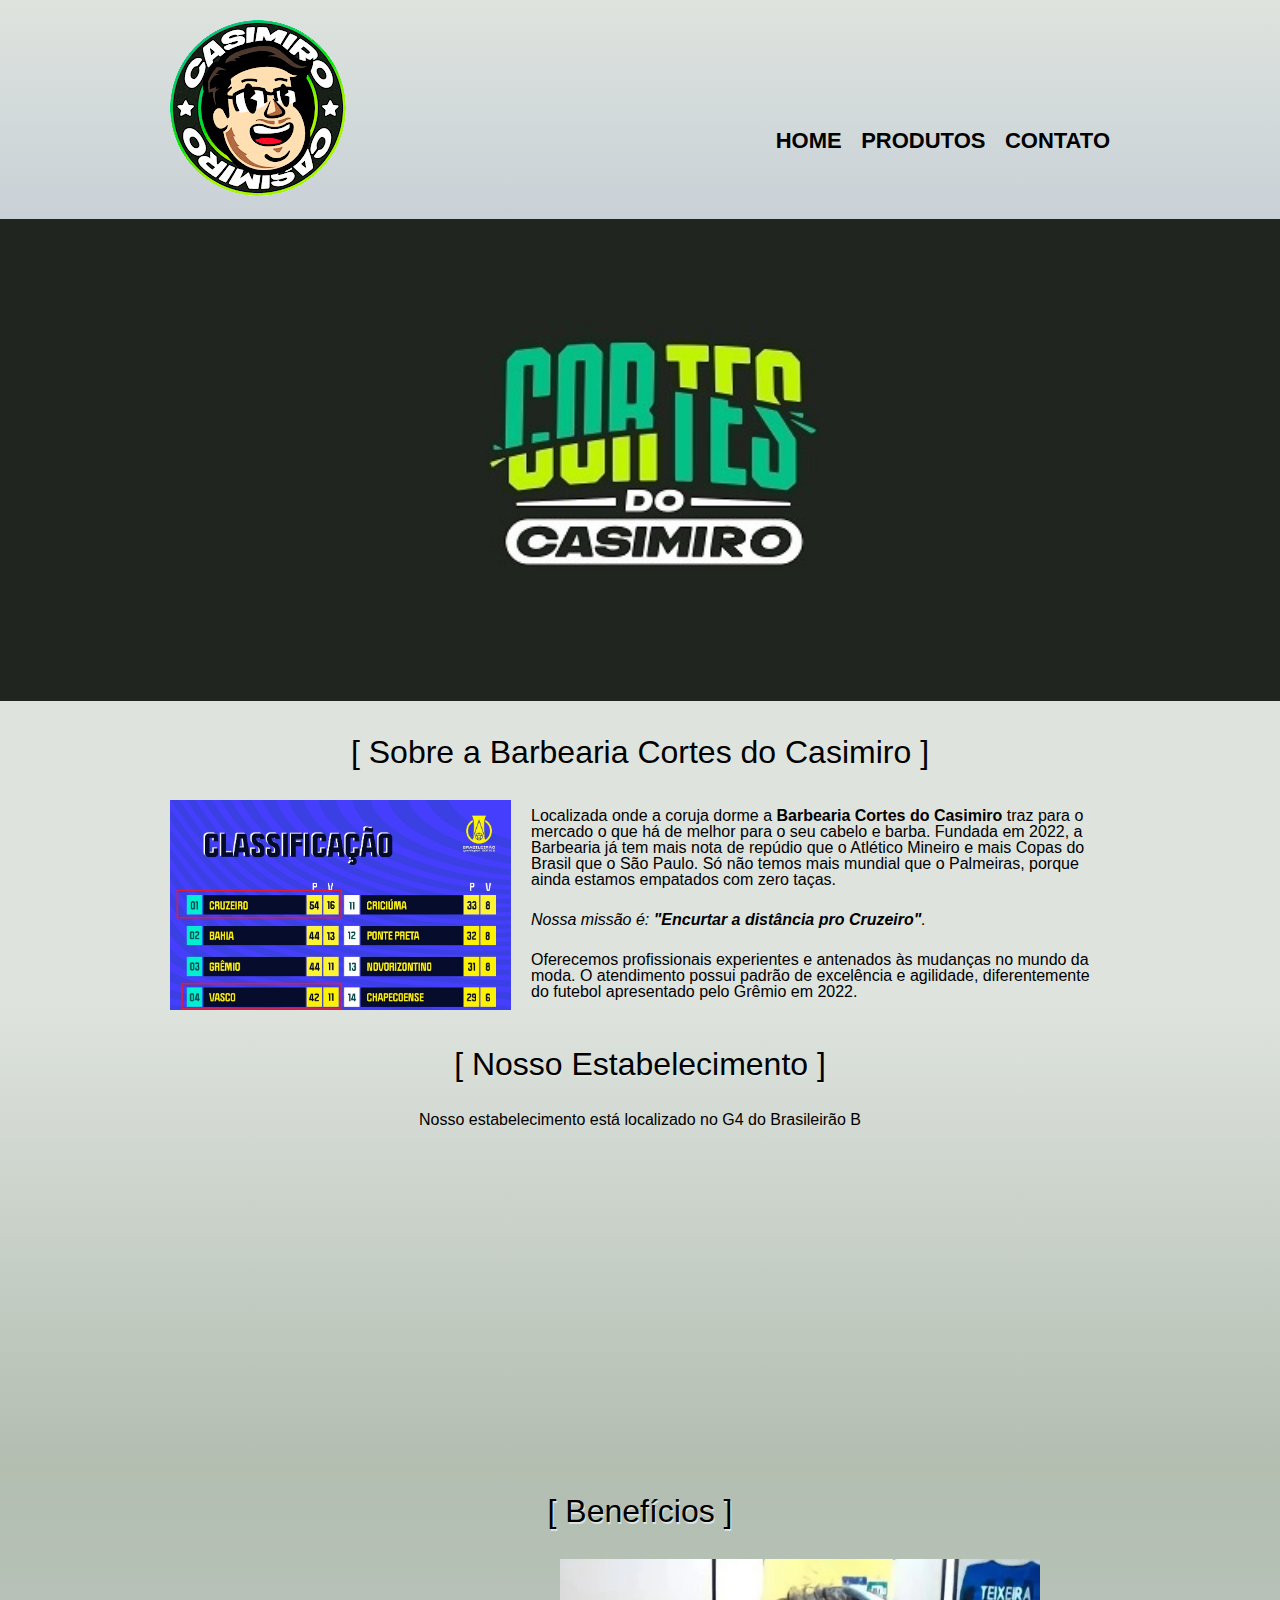
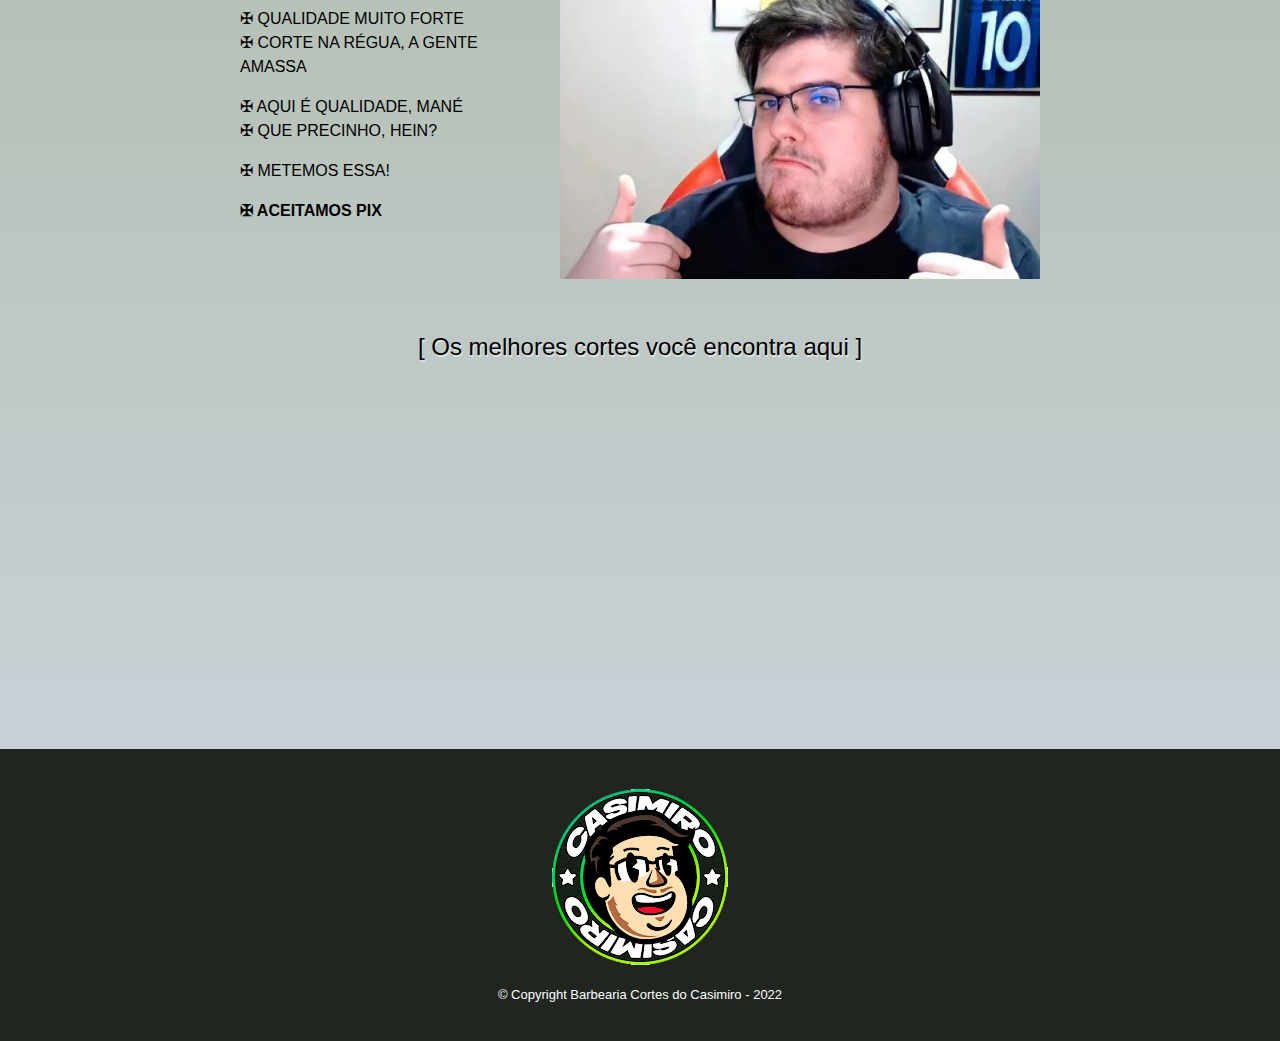
<file: BarbeariaCazé/index.html>
<!DOCTYPE html>
<html lang="pt-br">
	<head>
		<meta charset="UTF-8">
		<title>Barbearia Cortes do Casimiro</title>
		<meta name="viewport" content="width=device-width">
		<link rel="stylesheet" href="reset.css">
		<link rel="stylesheet" href="style.css">
	</head>

	<body>
		<header>
			<div class="caixa">
				<h1><img src="logo-branco.png"></h1>
				<nav>
					<ul>
						<li><a href="index.html">Home</a></li>
						<li><a href="produtos.html">Produtos</a></li>
						<li><a href="contato.html">Contato</a></li>
					</ul>
				</nav>
			</div>
		</header>

		<img class="banner" src="banner.jpg">
		<main>

			<section class="principal">
				<h2 class="titulo-principal">Sobre a Barbearia Cortes do Casimiro</h2>
				
				<img class="utensilios" src = "utensilios.jpg" alt="Classificação Campeonato Brasileiro Série B 2022">
				<p>Localizada onde a coruja dorme a <strong>Barbearia Cortes do Casimiro</strong> traz para o mercado o que há de melhor para o seu cabelo e barba. Fundada em 2022, a Barbearia já tem mais nota de repúdio que o Atlético Mineiro e mais Copas do Brasil que o São Paulo. Só não temos mais mundial que o Palmeiras, porque ainda estamos empatados com zero taças.</p>
				<p id="missao"><em>Nossa missão é: <strong>"Encurtar a distância pro Cruzeiro"</strong>.</em></p>

				<p>Oferecemos profissionais experientes e antenados às mudanças no mundo da moda. O atendimento possui padrão de excelência e agilidade, diferentemente do futebol apresentado pelo Grêmio em 2022.</p>
			</section>

			<section class="mapa">
				<h3 class="titulo-principal">Nosso Estabelecimento</h3>
				<p>Nosso estabelecimento está localizado no G4 do Brasileirão B</p>
				<div class="mapa-conteudo">
					<iframe src="https://www.google.com/maps/embed?pb=!1m18!1m12!1m3!1d3753.0302295688944!2d-44.166896312750325!3d-19.838673812251777!2m3!1f0!2f0!3f0!3m2!1i1024!2i768!4f13.1!3m3!1m2!1s0xa6ec008565608d%3A0x793e09a2302a49b2!2sR.%20Paufer%20-%20Esmeraldas%2C%20MG!5e0!3m2!1spt-BR!2sbr!4v1661302049002!5m2!1spt-BR!2sbr" width="100%" height="300" style="border:0;" allowfullscreen="" loading="lazy" referrerpolicy="no-referrer-when-downgrade"></iframe>
				</div>
			</section>

			<section class="beneficios">
				<h3 class="titulo-principal">Benefícios</h3>

				<div class="conteudo-beneficios">
					<ul class="lista-beneficios">
						<li class="itens">QUALIDADE MUITO FORTE</li>
						<li class="itens">CORTE NA RÉGUA, A GENTE AMASSA</li>
						<br>
						<li class="itens">AQUI É QUALIDADE, MANÉ</li>
						<li class="itens">QUE PRECINHO, HEIN? </li>
						<br>
						<li class="itens">METEMOS ESSA!</li>
						<br>
						<li class="itens">ACEITAMOS PIX</li>
					</ul>

					<img src="cazé.webp" class="imagem-beneficios">
				</div>

				<section class="video">
					<h2 class="corte-caze"> Os melhores cortes você encontra aqui</h2>
					<div class="video-conteudo">
						<iframe width="560" height="315" src="https://www.youtube.com/embed/fnWZeddIPuM" title="YouTube video player" frameborder="0" allow="accelerometer; autoplay; clipboard-write; encrypted-media; gyroscope; picture-in-picture" allowfullscreen></iframe>
					</div>
				</section>
			</section>
		</main>
			<p></p>
		</div>
		<footer>
			<img src="logo-branco.png">
			<p class="copyright">&copy; Copyright Barbearia Cortes do Casimiro - 2022</p>
		</footer>

	</body>
</html>
</file>
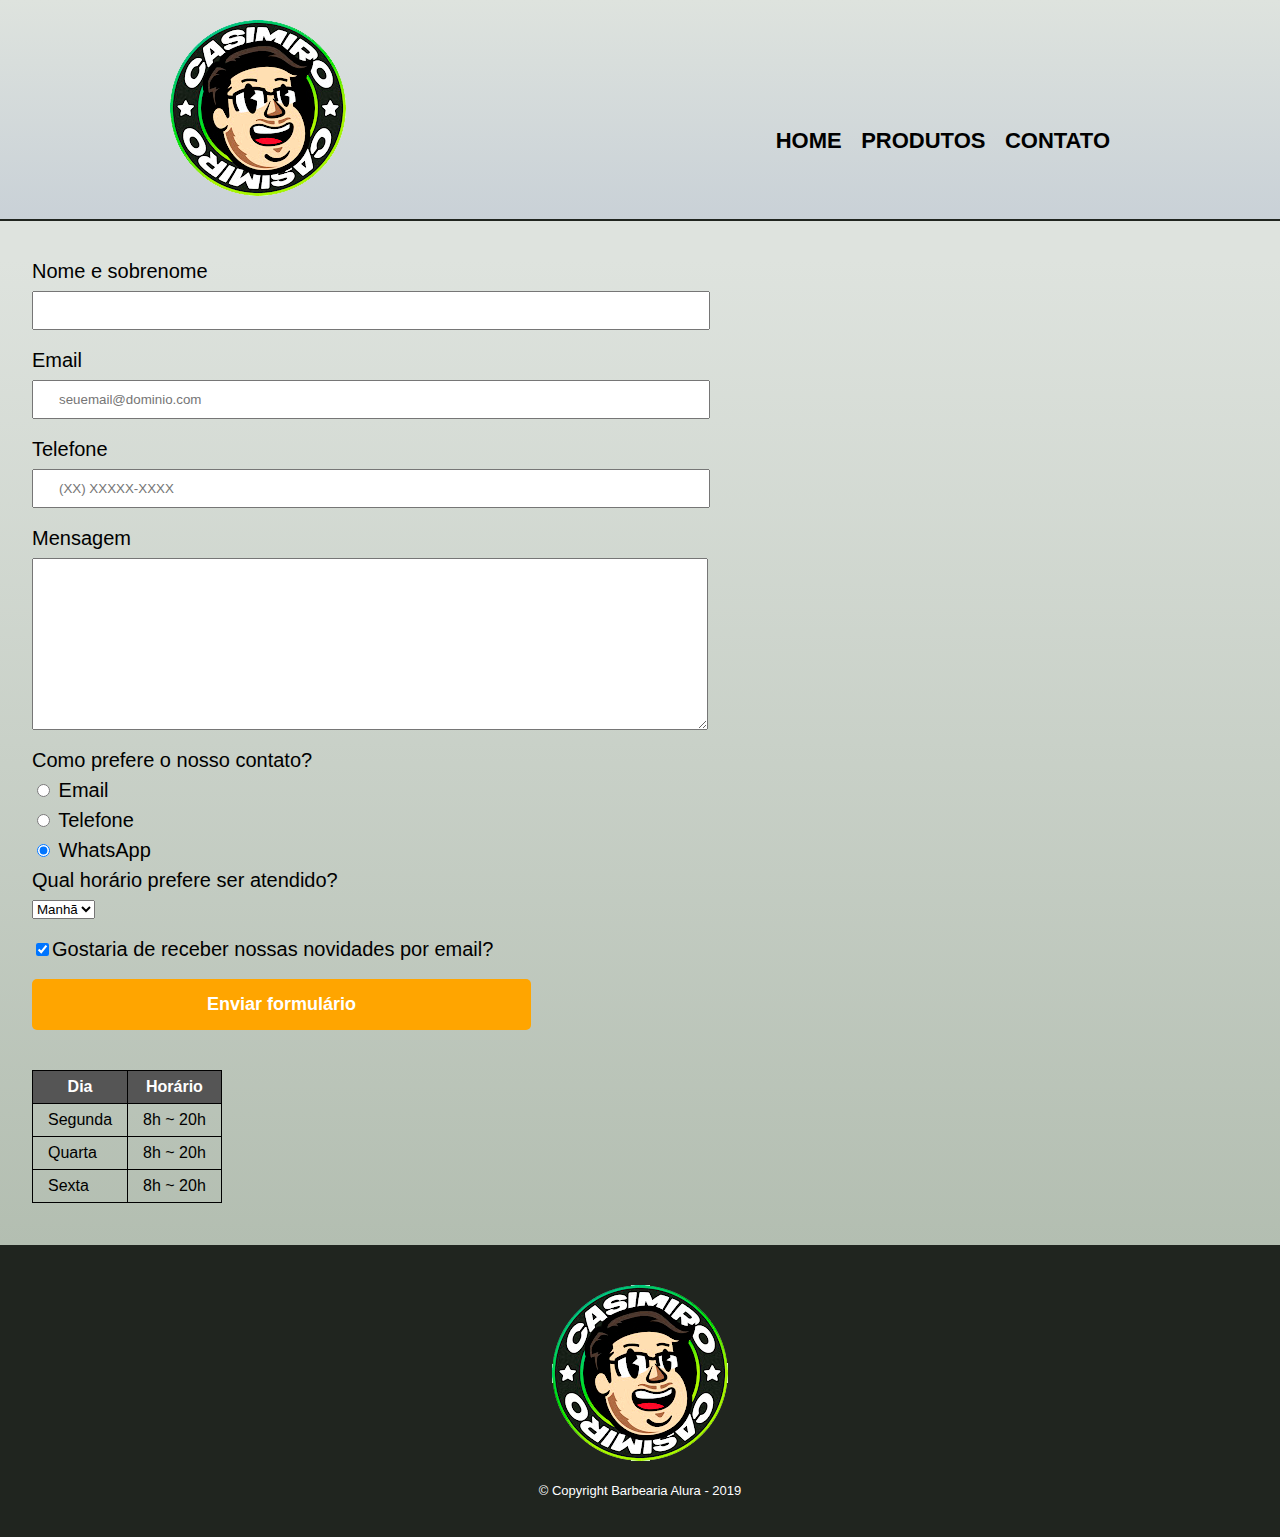
<file: BarbeariaCazé/contato.html>
<!DOCTYPE html>
<html>
	<head>
		<meta charset="UTF-8">
		<title>Contato - Barbearia Alura</title>
		<meta name="viewport" content="width=device-width">
		<link rel="stylesheet" href="reset.css">
		<link rel="stylesheet" href="style.css">
	</head>
	<body>
		<header>
			<div class="caixa">
				<h1><img src="logo-branco.png" alt="Logo da Barbearia Alura"></h1>

				<nav>
					<ul>
						<li><a href="index.html">Home</a></li>
						<li><a href="produtos.html">Produtos</a></li>
						<li><a href="contato.html">Contato</a></li>
					</ul>
				</nav>
			</div>
		</header>

		<main id="contato-pagina">
			<form>
				<label for="nomesobrenome">Nome e sobrenome</label>
				<input type="text" id="nomesobrenome" class="input-padrao" required>

				<label for="email">Email</label>
				<input type="email" id="email" class="input-padrao" required placeholder="seuemail@dominio.com">

				<label for="telefone">Telefone</label>
				<input type="tel" id="telefone" class="input-padrao" required placeholder="(XX) XXXXX-XXXX">

				<label for="mensagem">Mensagem</label>
				<textarea cols="70" rows="10" id="mensagem" class="input-padrao" required></textarea>

				<fieldset>
					<legend>Como prefere o nosso contato?</legend>
					<label for="radio-email"><input type="radio" name="contato" value="email" id="radio-email"> Email</label>
					
					<label for="radio-telefone"><input type="radio" name="contato" value="telefone" id="radio-telefone"> Telefone</label>
					
					<label for="radio-whatsapp"><input type="radio" name="contato" value="whatsapp" id="radio-whatsapp" checked> WhatsApp</label>
				</fieldset>

				<fieldset>
					<legend>Qual horário prefere ser atendido?</legend>
					<select>
						<option>Manhã</option>
						<option>Tarde</option>
						<option>Noite</option>
					</select>
				</fieldset>

				<label class="checkbox"><input type="checkbox" checked>Gostaria de receber nossas novidades por email?</label>

				<input type="submit" value="Enviar formulário" class="enviar">
			</form>

			<table>
				<thead>
					<tr>
						<th>Dia</th>
						<th>Horário</th>
					</tr>
				</thead>
				<tbody>
					<tr>
						<td>Segunda</td>
						<td>8h ~ 20h</td>
					</tr>
					<tr>
						<td>Quarta</td>
						<td>8h ~ 20h</td>
					</tr>
					<tr>
						<td>Sexta</td>
						<td>8h ~ 20h</td>
					</tr>
				</tbody>
			</table>
		</main>
		<footer>
			<img src="logo-branco.png" alt="Logo da Barbearia Alura">
			<p class="copyright">&copy; Copyright Barbearia Alura - 2019</p>
		</footer>
	</body>
</html>
</file>
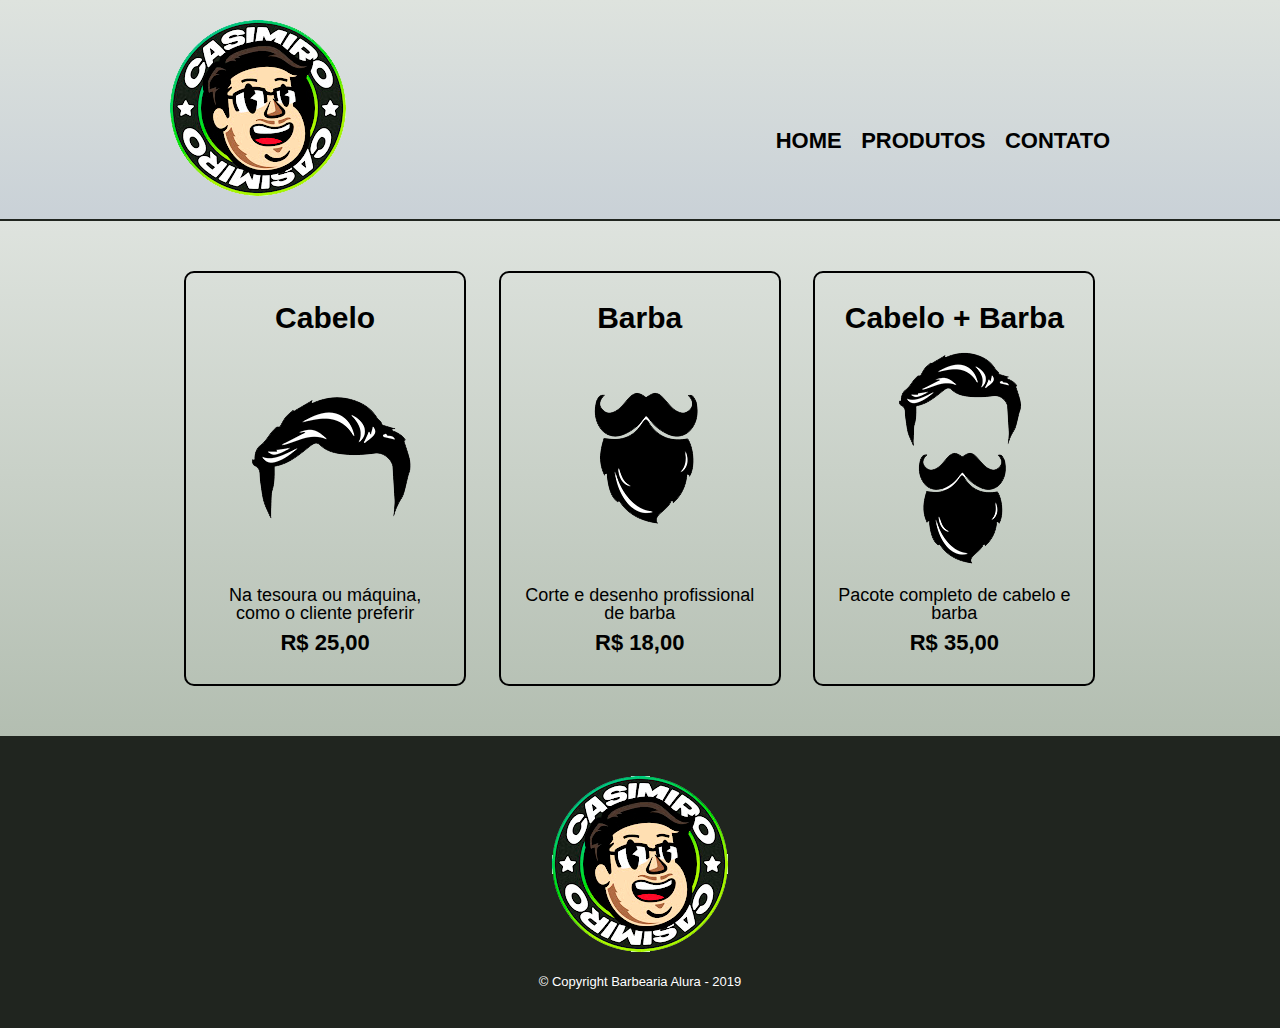
<file: BarbeariaCazé/produtos.html>
<!DOCTYPE html>
<html>
	<head>
		<meta charset="UTF-8">
		<title>Produtos - Barbearia Alura</title>
		<meta name="viewport" content="width=device-width">
		<link rel="stylesheet" href="reset.css">
		<link rel="stylesheet" href="style.css">
	</head>
	<body>
		<header>
			<div class="caixa">
				<h1><img src="logo-branco.png"></h1>

				<nav>
					<ul>
						<li><a href="index.html">Home</a></li>
						<li><a href="produtos.html">Produtos</a></li>
						<li><a href="contato.html">Contato</a></li>
					</ul>
				</nav>
			</div>
		</header>

		<main id="produtos-pagina">
			<ul class="produtos">
				<li>
					<h2>Cabelo</h2>
					<img src="cabelo.png">
					<p class="produto-descricao">Na tesoura ou máquina, como o cliente preferir</p>
					<p class="produto-preco">R$ 25,00</p>
				</li>
				<li>
					<h2>Barba</h2>
					<img src="barba.png">
					<p class="produto-descricao">Corte e desenho profissional de barba</p>
					<p class="produto-preco">R$ 18,00</p>
				</li>
				<li>
					<h2>Cabelo + Barba</h2>
					<img src="cabelo+barba.png">
					<p class="produto-descricao">Pacote completo de cabelo e barba</p>
					<p class="produto-preco">R$ 35,00</p>
				</li>
			</ul>
		</main>

		<footer>
			<img src="logo-branco.png">
			<p class="copyright">&copy; Copyright Barbearia Alura - 2019</p>
		</footer>
		
	</body>
</html>
</file>
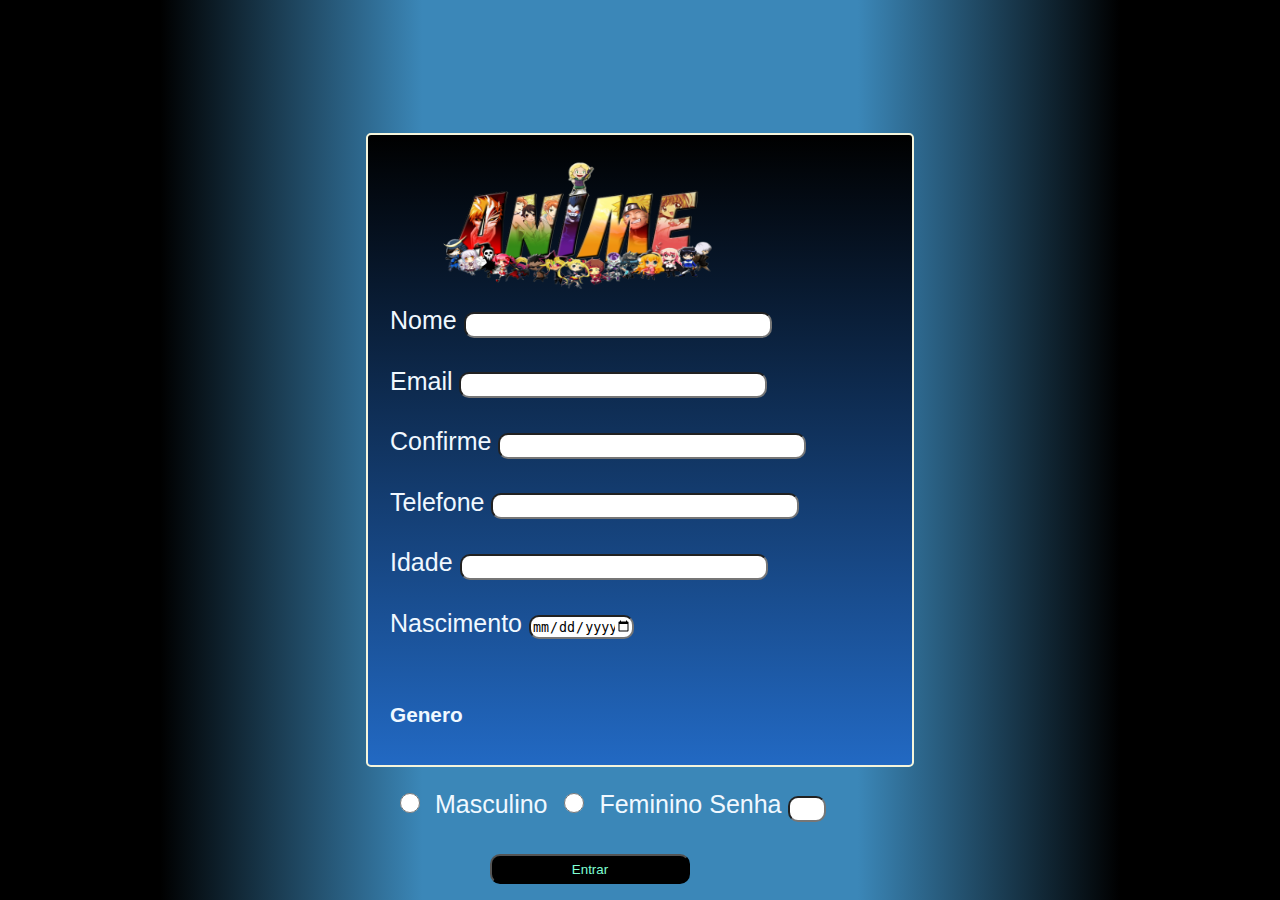
<file: js/Contato/contato.html>
<!DOCTYPE html>
<html lang="pt-br">

<head>
    <meta charset="UTF-8">
    <meta http-equiv="X-UA-Compatible" content="IE=edge">
    <meta name="viewport" content="width=device-width, initial-scale=1.0">
    <title>Fale Conosco</title>
    <link href="contato.css" rel="stylesheet">
</head>

<body>
    <script>
        alert("Preencha o formulario")  
    </script>

    <form class="formulario">
        <input type="image" src="Logo-removebg-preview.png">
        <div class="Nome">
            <label for="Nome">Nome</label>
            <input type="text" id="name" maxlength="20" requerid autocomplete onclick="autorize()">
            <script>
                function autorize() {
                    alert("digite seu nome")
                }
            </script>

        </div>
        <br>
        <div class="email">
            <label for="email">Email</label>
            <input type="email" name="email" id="e-mail" maxlength="20" required autocomplete onclick="autorize2()">
            <script>
                function autorize2(){
                    alert("Digite o seu melhor e-mail")
                }
            </script>
        </div>
        <br>
        <div class="confirme">
            <label for="email">Confirme</label>
            <input type="email" id="e-mail" name="e-mail" maxlength="20" required autocomplete onclick="autorize3()">
            <script>
                function autorize3(){
                    alert("Confirma o e-mail")
                }
            </script>
        </div>
        <br>
        <div class="telefone">
            <label for="telefone">Telefone</label>
            <input type="tel" name="telefone" id="tel" maxlength="20" required autocomplete onclick="autorize4()">
            <script>
                function autorize4(){
                    alert("Insira seu telefone pessoal.")
                }
            </script>
        </div>
        <br>
        <div class="idade">
            <label for="Idade">Idade</label>
            <input type="number" name="idade" id="idade" maxlength="20" requerid autocomplete onclick="autorize5()">
            <script>
                function autorize5(){
                    alert("Digite sua idade")
                }
            </script>
        </div>
        <br>
        <div class="Nascimento">
            <label for="Nascimento">Nascimento</label>
            <input type="date" name="nascimento" id="Nascimento" title="Digite sua data de nascimento">
        </div>
        <br>
        <div class="genero">
            <h5>Genero</h5>
        </div>
        <br>
        <div class="masculino">
            <input type="radio" name="sexo" id="sexo" title="Masculino">
            <label for="sexo">Masculino</label>
            <input type="radio" name="feminino" id="feminino" title="feminino">
            <label for="feminino">Feminino</label>
            <label for="senha">Senha</label>
            <input type="password" id="senha" name="senha" maxlength="20" required autocomplete onclick="pizza()">
            <script>
                function pizza(){
                    alert("Digite sua melhor senha.")
                }
            </script>
        </div>
        <br>
        <button onclick="">Entrar</button>
    </form>
</body>

</html>
</file>
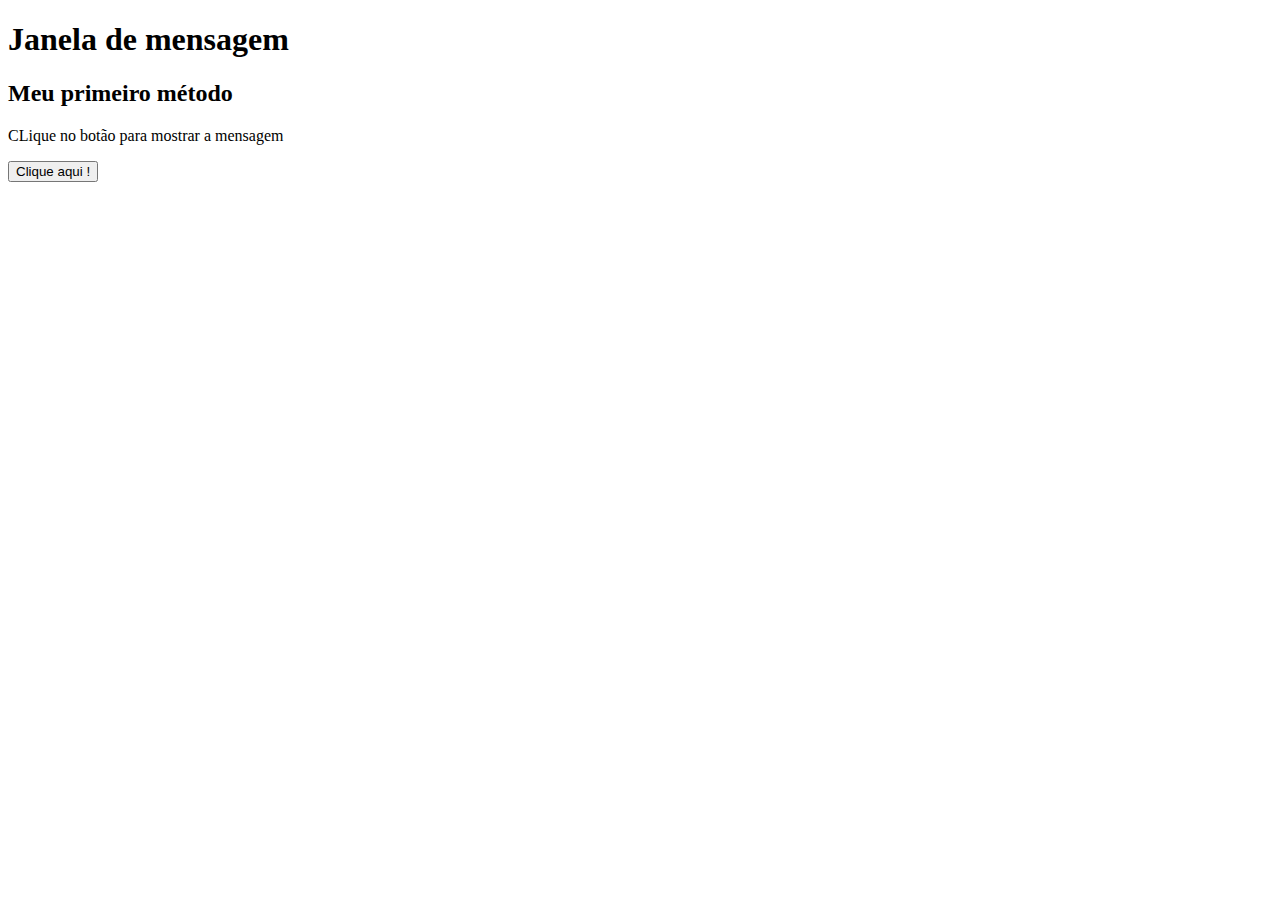
<file: js/Contato/meu primeiro Javascript.html>
<!DOCTYPE html>
<html lang="pt-br">
<head>
    <meta charset="UTF-8">
    <meta http-equiv="X-UA-Compatible" content="IE=edge">
    <meta name="viewport" content="width=device-width, initial-scale=1.0">
    <title>Meu primeiro javascript</title>
</head>
<body>
    <h1>Janela de mensagem</h1>
    <h2>Meu primeiro método</h2>
   <p>CLique no botão para mostrar a mensagem</p>

   <button onclick="metodo()">Clique aqui !</button>

   <script>
    function metodo(){
        alert("Hello word metodo");
    }
   </script>
    
</body>
</html>
</file>
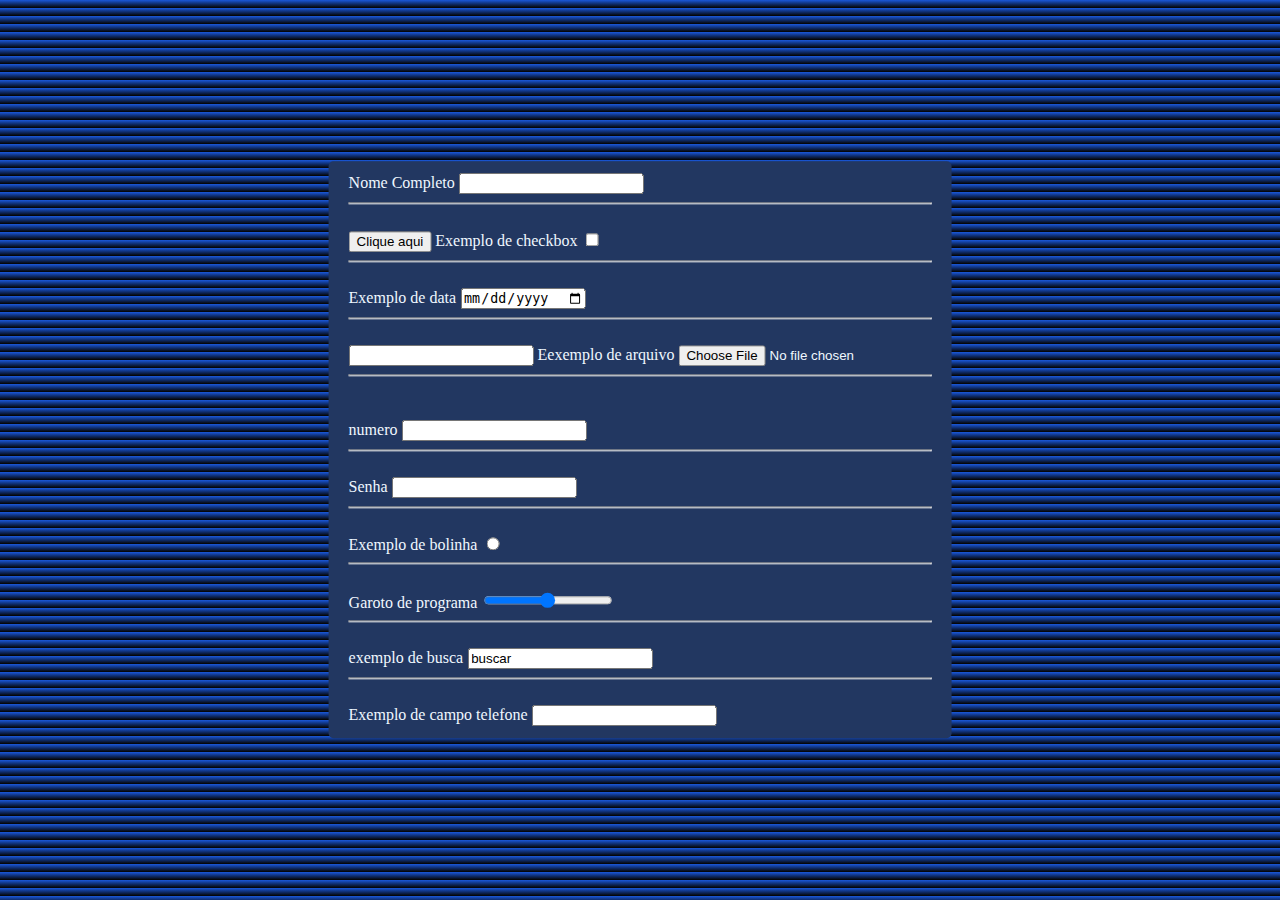
<file: Meu primeiro site senai/Contato/contato.html>
<!DOCTYPE html>
<html lang="pt-br">
<head>
    <meta charset="UTF-8">
    <meta http-equiv="X-UA-Compatible" content="IE=edge">
    <meta name="viewport" content="width=device-width, initial-scale=1.0">
    <title>Fale Conosco</title>
    <link href="contato.css" rel="stylesheet">
</head>
<body>
    <form class="formulario">
        <label for="name">Nome Completo</label>
        <input type="text" id="name" maxlength="50" required autocomplete="">
        <hr><br>
        <input type="button" value="Clique aqui"></input> 
        <label for="Naruto">Exemplo de checkbox</label>
        <input type="checkbox" id="Naruto">
        <hr><br>
        <label for="data">Exemplo de data</label>
        <input type="date" id="data">
        <hr><br>
        <input type="email" id="e-mail">
        <label for="arquivo">Eexemplo de arquivo</label>
        <input type="file" id="arquivo">
        <hr><br></br>
        <label for="numero">numero</label>
        <input type="number" id="numero">
        <hr><br>
        <label for="senha">Senha</label>
        <input type="password" id="senha">
        <hr><br>
        <label for="bolinha">Exemplo de bolinha</label>
        <input type="radio" id="bolinha">
        <hr><br>
        <label for="intervalo">Garoto de programa</label>
        <input type="range" id="intervalo">
        <hr><br>
        <label for="buscar">exemplo de busca</label>
        <input type="search" value="buscar">
        <hr><br>
        <label for="telefone">Exemplo de campo telefone</label>
        <input type="tel" value="">
    </form>
</body>
</html>
</file>
<file: BarbeariaCazé/style.css>
body {
	font-family: 'Montserrat', sans-serif;
	background: #DEE3DE;
}

header {
	background: linear-gradient(#DEE3DE,#C9D1D7);
	padding: 20px 0;
	border-bottom: 2px solid #20251F;
}

.caixa {
	position: relative;
	width: 940px;
	margin: 0 auto;
}

#produtos-pagina, #contato-pagina {
	background: linear-gradient(#DEE3DE, #B3BEB1);
}

#contato-pagina {
	padding-bottom: 2px;
	padding-left: 2em;
}

nav {
	position: absolute;
	top: 110px;
	right: 0;
}

nav li {
	display: inline;
	margin: 0 0 0 15px;
}

nav a {
	text-transform: uppercase;
	color: #000000;
	font-weight: bold;
	font-size: 22px;
	text-decoration: none;
}

nav a:hover {
	color: #05C882;
	font-display: block;
	font-size: 23px;
}

.produtos {
	width: 940px;
	margin: 0 auto;
	padding: 50px 0;
}

.produtos li {
	display: inline-block;
	text-align: center;
	width: 30%;
	vertical-align: top;
	margin: 0 1.5%;
	padding: 30px 20px;
	box-sizing: border-box;
	border: 2px solid #000000;
	border-radius: 10px;
}

.produtos li:hover {
	border-color: #05C882;
	transform: scale(115%);
}

.produtos li:active {
	border-color: #088C19;	
}


.produtos h2 {
	font-size: 30px;
	font-weight: bold;
}

.produto-descricao {
	font-size: 18px;
}

.produto-preco {
	font-size: 22px;
	font-weight: bold;
	margin-top: 10px;
}

footer {
	text-align: center;
	background: url("bg.jpg");
	padding: 40px 0;
}

.copyright {
	color: #FFFFFF;
	font-size: 13px;
	margin: 20px 0 0;
}


form {
	margin: 40px 0;
}

form label, form legend {
	display:block;
	font-size: 20px;
	margin: 0 0 10px;
}

.input-padrao {
	display: block;
	margin: 0 0 20px;
	padding: 10px 25px;
	width: 50%;
}

.checkbox {
	margin: 20px 0;
}

.enviar {
	width:40%;
	padding: 15px 0;
	background: orange;
	color: white;
	font-weight: bold;
	font-size: 18px;
	border: none;
	border-radius: 5px;
	transition: 1s all;
	cursor: pointer;
}

.enviar:hover {
	background: darkorange;
	transform: scale(1.2);
}

table {
	margin: 20px 0 40px;
}

thead {
	background: #555555;
	color: white;
	font-weight: bold;
}

td, th {
	border: 1px solid #000000;
	padding: 8px 15px;
}

/*  css da página inicial */
.banner {
	width: 100%;
	height: 50%;
	margin-bottom: 2em;
}

.titulo-principal {
	text-align: center;
	font-size: 2em;
	margin: 0 0 1em;
	clear: left;
	text-shadow: 1px 2px #DEE3DE;
}

.titulo-principal::nth-letter(3) {
	font-weight: bolder;
}

.titulo-principal::before, .corte-caze::before{
	content: '[ ';
}

.titulo-principal::after, .corte-caze::after {
	content: " ]";
}

.principal {
	margin: 0 0 1em;
	background:#DEE3DE;
	width: 940px;
	margin: 0 auto;
}

.principal strong {
	font-weight: bold;
}

.principal em {
	font-style: italic;
}

.principal p {
	margin-top: 1.0em;
	padding-top: 0.5em;
}

.utensilios {
	width: 341px;
	float: left;
	margin: 0 20px 20px 0;
}

.beneficios {
	padding: 2em;
	background:linear-gradient(#B3BEB1, #C9D1D7);
}

.conteudo-beneficios {
	width: 800px;
	margin: 0 auto;
}

.lista-beneficios {
	width: 40%;
	display: inline-block;
}

.itens {
	line-height: 1.5em;
	padding-right: 1em;
}

.itens:last-child {
	font-weight: bold;
}

.itens:first-child {
	padding-top: 3em;
}

.itens::before {
	content: "✠ ";
}

.imagem-beneficios {
	width: 60%;
	float: right;
	margin-bottom: 2em;
	margin-left: 0;
}

.mapa {
	padding: 3em 0 0 0;
	background: linear-gradient(#DEE3DE, #B3BEB1);
}

.mapa-conteudo {
	width: 940px;
	margin: 0 auto;
}

.mapa p {
	margin: 0 0 2em;
	text-align: center;
}

.corte-caze {
	margin: 1em 0 1em 0;
	text-align: center;
	font-size: 1.5em;
	clear: right;
	padding-top: 1em;
	text-shadow: 1px 2px #DEE3DE;
}
.video {
	width: 560px;
	margin: 1em auto;
}

.video-conteudo:hover {
	transform: scale(150%);
}

@media screen and (max-width: 480px) {
	.caixa, .principal, .conteudo-beneficios, .mapa, .video {
		width: auto;
	}

	h1 {
		text-align: center;
	}

	nav {
		position: static;
	}

	.lista-beneficios, .imagem-beneficios {
		width: 100%;
	}
}
</file>
<file: js/Contato/contato.css>
body{
    background: rgb(59,135,184);
    background: radial-gradient(circle, rgba(59,135,184,1) 34%, rgba(0,0,0,1) 75%);
}


.formulario{
    background: rgb(179, 195, 34);
    background: linear-gradient(0deg, rgba(34,105,195,1) 0%, rgba(0,0,0,1) 100%);
    color: aliceblue;
    border: 2px solid beige;
    width: 500px;
    height: 600px;
    top: 50%;
    left: 50%;
    font-size: 25px;
    position: absolute;
    top: 50%;
    left: 50%;
    transform: translate(-50%, -50%);
    border-radius: 5px;
    padding: 15px 22px;
    margin: 0;
    color: aliceblue;
    text-align: auto;
    align-items: center;
    flex: 50%;
    font-family: 'Franklin Gothic Medium', 'Arial Narrow', Arial, sans-serif
    

}

input{
    border-radius: 10px;
    width: 30px;
    height: 20px;
}

#e-mail{
    width: 300px;
}

#name{
    width: 300px;
}

#tel{
    width: 300px;
}

#idade{
    width: 300px;
}

#Nascimento{
    width: 100px;
    
    
}

button{
    border-radius: 10px;
    margin: 0%;
    color: aliceblue        ;
    top: 50%;
    left: 50%;
    transform: translateY(-0%) translateX(50%);
    width: 200px;
    height: 30px;
    color: aquamarine;
    background-color: black;
}

input[type=image]{
    width: 300px;
    height: 150px;
    transform: translateY(-0%) translateX(14%);
}

.masculino{
    top: 50%;
    transform: translateX(-0%) translateY(-0%);
}
</file>
<file: Meu primeiro site senai/Contato/contato.css>
body{
    background-color: rgb(0, 0, 0);
    background: linear-gradient(0deg, rgba(0,0,0,0.9836528361344538) 3%, rgba(26,88,219,1) 100%);
    
    
}




.formulario{
    background-color: rgb(34, 55, 97);
    color: aliceblue;
    position: absolute;
    top: 50%;
    left: 50%;
    transform: translateY(-50%) translateX(-50%);
    border-radius: 5px;
    padding: 12px 20px;
    margin: 0;
    color: aliceblue;
    text-align: auto;
    align-items: center;
    flex: 50%;
}

.name{
    width: 100%;
    padding: 12px 20px;
    margin: 8px 0;
    box-sizing: border-box;

}

.button{
    width: 100%;
    padding: 12px 20px;
    margin: 8px 0;
    box-sizing: border-box;
}

.naruto{
    width: 100%;
    padding: 12px 20px;
    margin: 8px 0;
    box-sizing: border-box;
}



.data{
    width: 100%;
    padding: 12px 20px;
    margin: 8px 0;
    box-sizing: border-box;
}


.email{
    width: 100%;
    padding: 12px 20px;
    margin: 8px 0;
    box-sizing: border-box;
}

.numero{
    width: 100%;
    padding: 12px 20px;
    margin: 8px 0;
    box-sizing: border-box;

}

.senha{
    width: 100%;
    padding: 12px 20px;
    margin: 8px 0;
    box-sizing: border-box;

}

.bolinha{
    width: 100%;
    padding: 12px 20px;
    margin: 8px 0;
    box-sizing: border-box;

}


.intervalo{
    width: 100%;
    padding: 12px 20px;
    margin: 8px 0;
    box-sizing: border-box;
}

.buscar{
    width: 100%;
    padding: 12px 20px;
    margin: 8px 0;
    box-sizing: border-box;

}

.telefone{
    width: 100%;
    padding: 12px 20px;
    margin: 8px 0;
    box-sizing: border-box;
}
</file>
